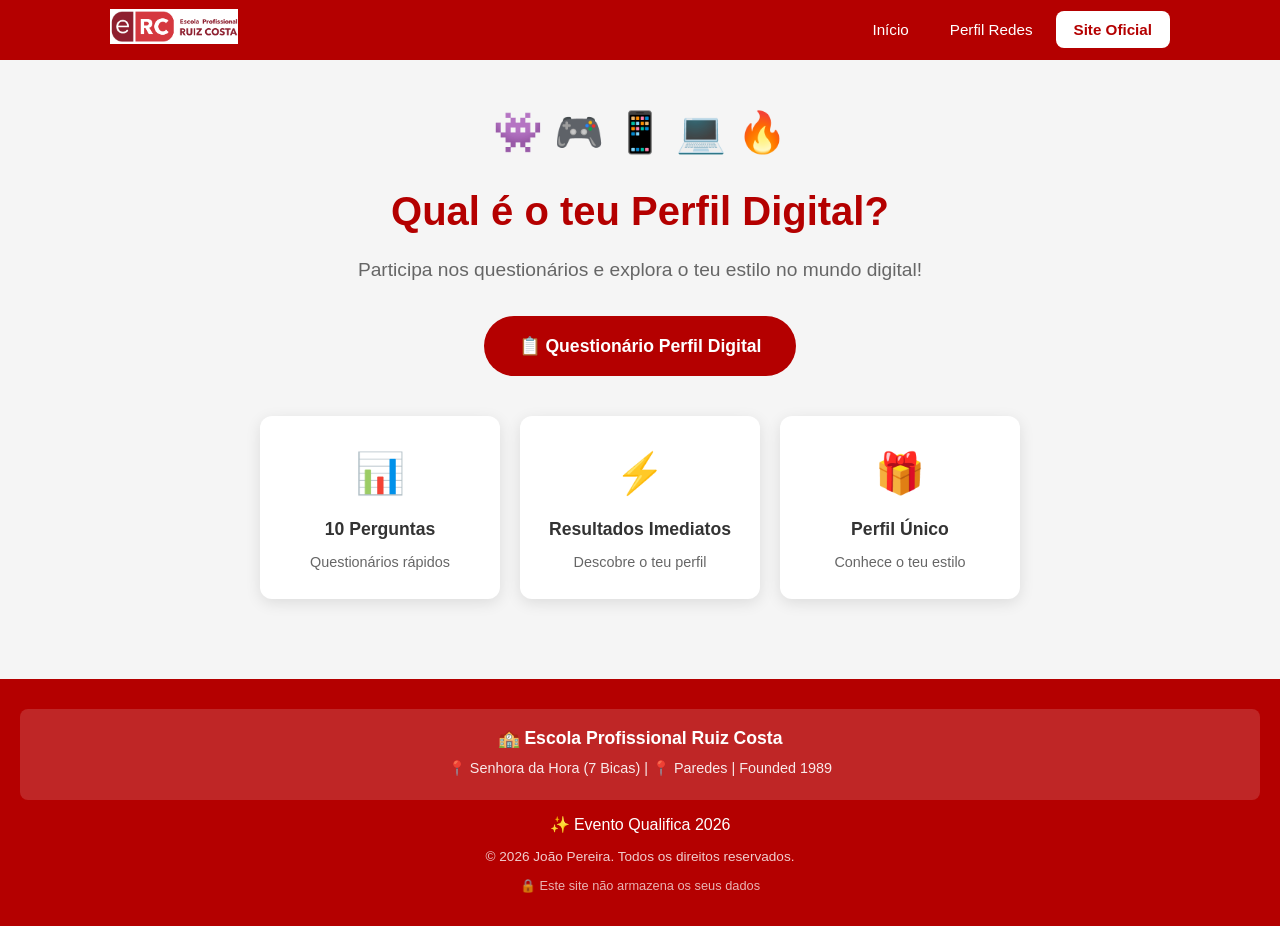
<file: index.html>
<!DOCTYPE html>
<html lang="pt-BR">
<head>
    <meta charset="UTF-8">
    <meta name="viewport" content="width=device-width, initial-scale=1.0">
    <title>Qual é o teu Perfil Digital? | Escola Profissional Ruiz Costa</title>
    <link rel="icon" type="image/png" href="cropped-favicon-32x32.png">
    <link rel="stylesheet" href="index.css">
</head>
<body>
    <!-- Menu -->
    <nav class="top-menu">
        <div class="menu-container">
            <a href="index.html" class="menu-logo"><img src="ERC_hor_fundo.jpg" alt="Escola Profissional Ruiz Costa" class="menu-logo-img"></a>
            <ul class="menu-links" id="menuLinks">
                <li><a href="index.html">Início</a></li>
                <li><a href="form3.html">Perfil Redes</a></li>
                <li><a href="https://www.ruizcosta.edu.pt" target="_blank" class="menu-btn">Site Oficial</a></li>
            </ul>
            <div class="menu-toggle" onclick="document.getElementById('menuLinks').classList.toggle('active')">☰</div>
        </div>
    </nav>

    <!-- Conteúdo -->
    <main class="main-content">
        <section class="hero">
            <div class="hero-emoji">👾 🎮 📱 💻 🔥</div>
            <h1 class="hero-title">Qual é o teu Perfil Digital?</h1>
            <p class="hero-subtitle">Participa nos questionários e explora o teu estilo no mundo digital!</p>
            <div class="hero-cta">
                <a href="form3.html" class="hero-btn primary">📋 Questionário Perfil Digital</a>
            </div>
        </section>

        <section class="info-section">
            <div class="info-card">
                <div class="info-icon">📊</div>
                <h3>10 Perguntas</h3>
                <p>Questionários rápidos</p>
            </div>
            <div class="info-card">
                <div class="info-icon">⚡</div>
                <h3>Resultados Imediatos</h3>
                <p>Descobre o teu perfil</p>
            </div>
            <div class="info-card">
                <div class="info-icon">🎁</div>
                <h3>Perfil Único</h3>
                <p>Conhece o teu estilo</p>
            </div>
        </section>
    </main>

    <!-- Footer -->
    <footer class="footer">
        <div class="footer-school">
            <p class="school-name">🏫 Escola Profissional Ruiz Costa</p>
            <p class="school-locations">📍 Senhora da Hora (7 Bicas) | 📍 Paredes | Founded 1989</p>
        </div>
        <p class="footer-event">✨ Evento Qualifica 2026</p>
        <p class="footer-copy">© 2026 João Pereira. Todos os direitos reservados.</p>
        <p class="footer-note">🔒 Este site não armazena os seus dados</p>
    </footer>
</body>
</html>
</file>
<file: index.css>
/* ========================================
   Index - Escola Profissional Ruiz Costa
   Design Limpo e Moderno
   ======================================== */

* {
    margin: 0;
    padding: 0;
    box-sizing: border-box;
}

:root {
    --vermelho: #B40000;
    --vermelho-escuro: #8A0000;
    --branco: #ffffff;
    --fundo: #f5f5f5;
    --texto: #333333;
    --texto-claro: #666666;
    --sombra: 0 4px 15px rgba(0,0,0,0.1);
    --raio: 12px;
}

body {
    font-family: 'Segoe UI', Tahoma, Geneva, Verdana, sans-serif;
    background-color: var(--fundo);
    color: var(--texto);
    line-height: 1.6;
}

/* Menu */
.top-menu {
    background: var(--vermelho);
    padding: 0;
    position: sticky;
    top: 0;
    z-index: 100;
}

.menu-container {
    max-width: 1100px;
    margin: 0 auto;
    padding: 0 20px;
    display: flex;
    justify-content: space-between;
    align-items: center;
    height: 60px;
}

.menu-logo {
    text-decoration: none;
}

.menu-logo-img {
    height: 35px;
    width: auto;
}

.menu-links {
    display: flex;
    list-style: none;
    gap: 5px;
}

.menu-links a {
    color: var(--branco);
    text-decoration: none;
    padding: 10px 18px;
    border-radius: 8px;
    font-weight: 500;
    font-size: 0.95rem;
}

.menu-links a:hover {
    background: var(--vermelho-escuro);
}

.menu-btn {
    background: var(--branco);
    color: var(--vermelho) !important;
    font-weight: 600 !important;
}

.menu-toggle {
    display: none;
    color: var(--branco);
    font-size: 1.5rem;
    cursor: pointer;
}

/* Main */
.main-content {
    max-width: 800px;
    margin: 0 auto;
    padding: 40px 20px;
}

/* Hero */
.hero {
    text-align: center;
    margin-bottom: 40px;
}

.hero-emoji {
    font-size: 2.5rem;
    margin-bottom: 15px;
}

.hero-title {
    font-size: 2.5rem;
    color: var(--vermelho);
    margin-bottom: 12px;
}

.hero-subtitle {
    font-size: 1.2rem;
    color: var(--texto-claro);
    margin-bottom: 30px;
}

.hero-cta {
    display: flex;
    gap: 15px;
    justify-content: center;
    flex-wrap: wrap;
}

.hero-btn {
    display: inline-flex;
    align-items: center;
    gap: 10px;
    padding: 16px 35px;
    border-radius: 30px;
    font-size: 1.1rem;
    font-weight: 700;
    text-decoration: none;
    transition: all 0.2s;
}

.hero-btn.primary {
    background: var(--vermelho);
    color: var(--branco);
}

.hero-btn.primary:hover {
    background: var(--vermelho-escuro);
}

.hero-btn.secondary {
    background: transparent;
    color: var(--vermelho);
    border: 2px solid var(--vermelho);
}

.hero-btn.secondary:hover {
    background: var(--vermelho);
    color: var(--branco);
}

.hero-btn.tertiary {
    background: #6B4EFF;
    color: var(--branco);
}

.hero-btn.tertiary:hover {
    background: #5438DC;
}

/* Info Cards */
.info-section {
    display: grid;
    grid-template-columns: repeat(3, 1fr);
    gap: 20px;
    margin-bottom: 40px;
}

.info-card {
    background: var(--branco);
    padding: 25px 20px;
    border-radius: var(--raio);
    text-align: center;
    box-shadow: var(--sombra);
}

.info-icon {
    font-size: 2.5rem;
    margin-bottom: 10px;
}

.info-card h3 {
    font-size: 1.1rem;
    margin-bottom: 8px;
    color: var(--texto);
}

.info-card p {
    font-size: 0.9rem;
    color: var(--texto-claro);
}

/* Footer */
.footer {
    background: var(--vermelho);
    color: var(--branco);
    text-align: center;
    padding: 30px 20px;
}

.footer-school {
    background: rgba(255,255,255,0.15);
    padding: 15px;
    border-radius: 8px;
    margin-bottom: 12px;
}

.footer-school p {
    margin-bottom: 5px;
}

.footer-school .school-name {
    font-size: 1.1rem;
    font-weight: 700;
}

.footer-school .school-locations {
    font-size: 0.9rem;
    opacity: 0.9;
}

.footer-event {
    font-size: 1rem;
    margin-bottom: 8px;
}

.footer-copy {
    font-size: 0.85rem;
    opacity: 0.8;
}

.footer-note {
    font-size: 0.8rem;
    opacity: 0.7;
    margin-top: 8px;
}

/* Responsivo */
@media (max-width: 768px) {
    .menu-toggle {
        display: block;
    }

    .menu-links {
        display: none;
        position: absolute;
        top: 60px;
        left: 0;
        right: 0;
        background: var(--vermelho);
        flex-direction: column;
        padding: 10px;
    }

    .menu-links.active {
        display: flex;
    }

    .menu-links a {
        display: block;
        text-align: center;
        padding: 12px;
    }

    .hero-title {
        font-size: 1.8rem;
    }

    .hero-subtitle {
        font-size: 1rem;
    }

    .hero-btn {
        width: 100%;
        max-width: 280px;
        justify-content: center;
    }

    .info-section {
        grid-template-columns: 1fr;
    }
}
</file>
